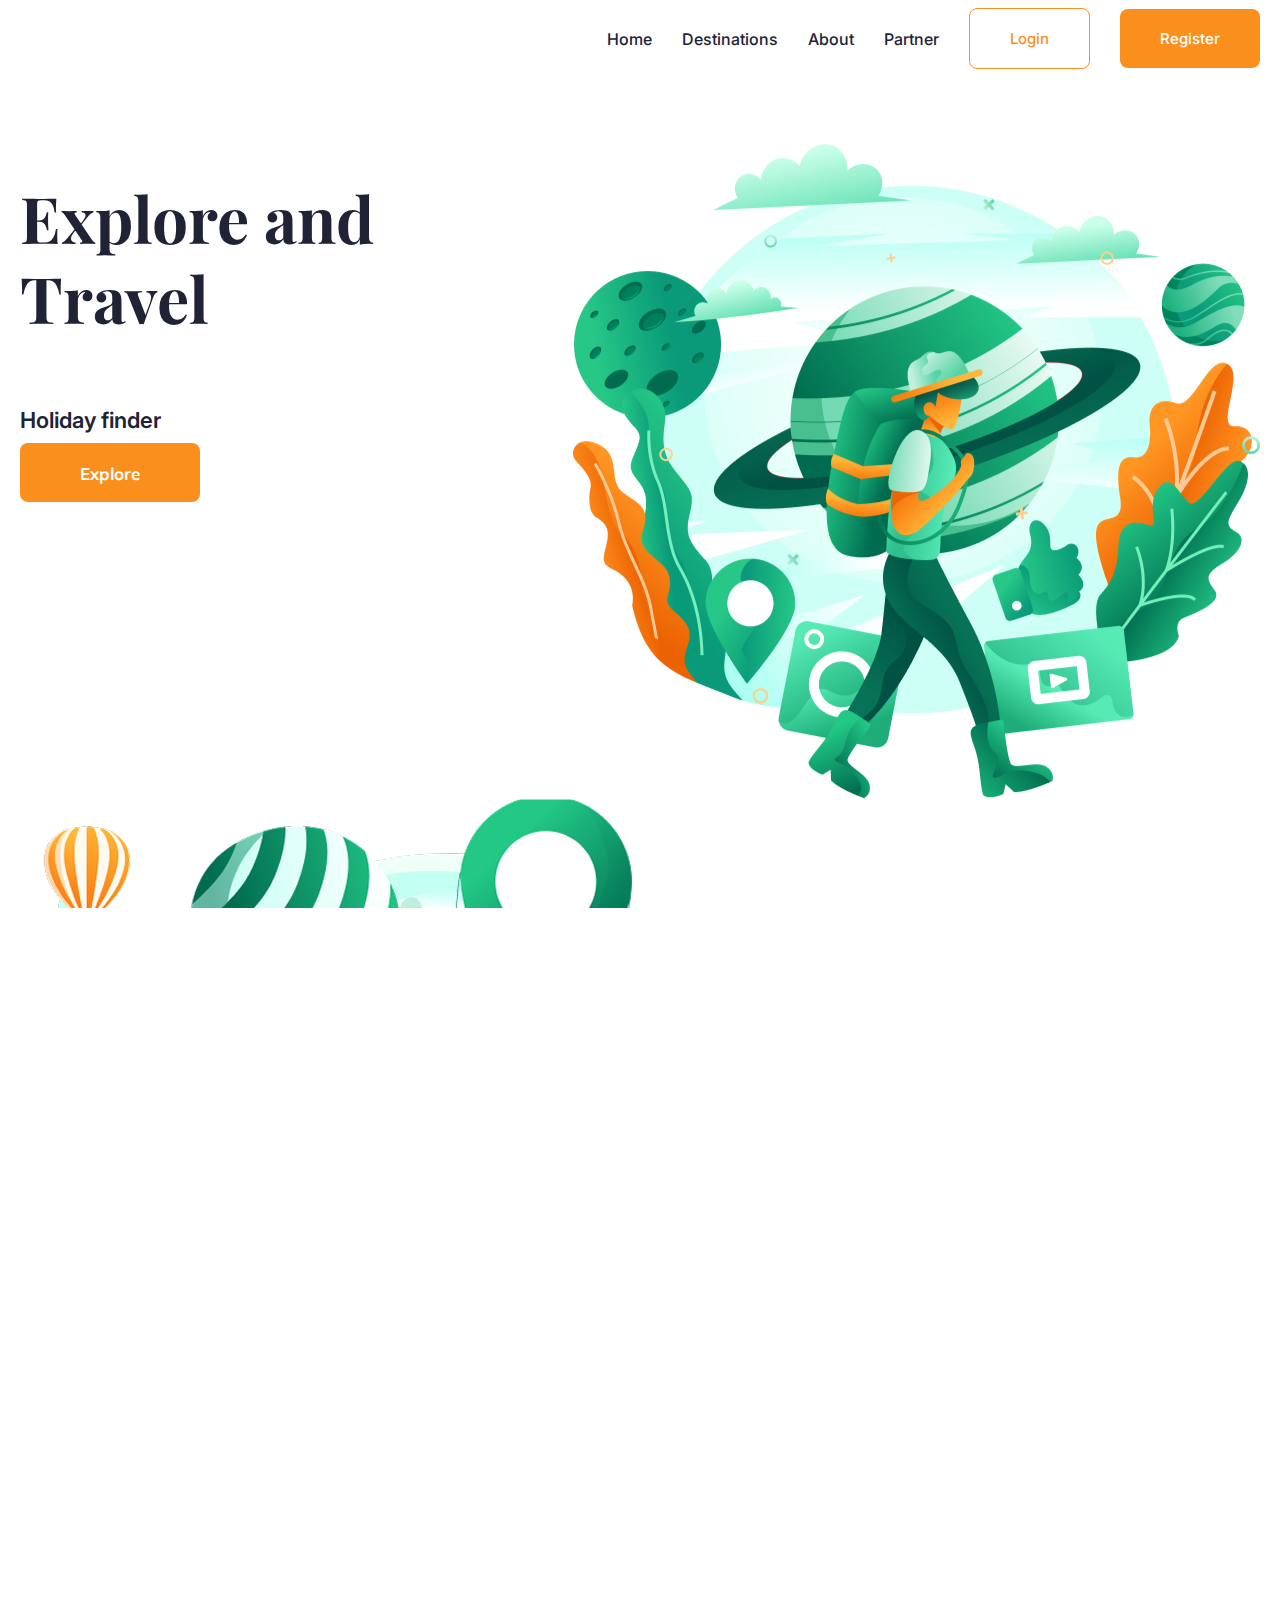
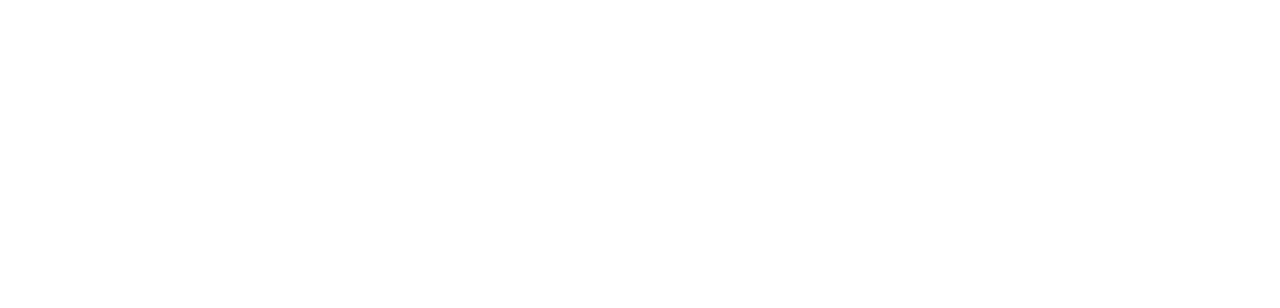
<file: index.html>
<!DOCTYPE html>
<html lang="en">

<head>
    <meta charset="UTF-8">
    <meta name="viewport" content="width=device-width, initial-scale=1.0">
    <title>Expolre and Travel</title>
    <link rel="stylesheet" href="css/main.css">
    <link rel="preconnect" href="https://fonts.googleapis.com">
    <link rel="preconnect" href="https://fonts.gstatic.com" crossorigin>
    <link
        href="https://fonts.googleapis.com/css2?family=Inter:ital,opsz,wght@0,14..32,100..900;1,14..32,100..900&display=swap"
        rel="stylesheet">
    <link rel="preconnect" href="https://fonts.googleapis.com">
    <link rel="preconnect" href="https://fonts.gstatic.com" crossorigin>
    <link href="https://fonts.googleapis.com/css2?family=Mulish:ital,wght@0,200..1000;1,200..1000&display=swap"
        rel="stylesheet">
    <link rel="preconnect" href="https://fonts.googleapis.com">
    <link rel="preconnect" href="https://fonts.gstatic.com" crossorigin>
    <link href="https://fonts.googleapis.com/css2?family=Playfair+Display:ital,wght@0,400..900;1,400..900&display=swap"
        rel="stylesheet">
</head>

<body>
    <div class="wrapper">
        <!-- шапка -->
        <header class="header">
            <div class="container">
                <nav class="nav">
                    <ul class="nav__list">
                        <li class="nav__item"><a href="#">Home</a></li>
                        <li class="nav__item"><a href="#">Destinations</a></li>
                        <li class="nav__item"><a href="#">About</a></li>
                        <li class="nav__item"><a href="#">Partner</a></li>
                        <li class="nav__item"><button class="btn-login">Login</button></li>
                        <li class="nav__item"><button class="btn btn-reg">Register</button></li>
                    </ul>
                </nav>
            </div>
        </header>

        <div class="greet">
            <div class="container">
                <div class="greet__content">
                    <div class="greet__info">
                        <div class="greet__title">Explore and
                        Travel</div>
                        <div class="greet__text">Holiday finder</div>
                        <button class="btn greet__btn">Explore</button>
                    </div>
                    <img src="img/thousand-01 1 (1).png" alt="">
                </div>
            </div>
        </div>
    </div>
    <div class="prp">
    <div class="container">
      <div class="prp__content"> 
        <img src="img/Thousand-02 1.png" alt="">     
        <div class="prp__info">
        <div class="prp__title">A new way to explore the world</div>
            <div class="prp_text">For decades travellers have reached for Lonely Planet books when looking to plan and execute their perfect
            trip, but now, they can also let Lonely Planet Experiences lead the way</div>
                <button class="btn prp__btn">Learn more</button>

            </div>
    
</div> 
 </div>
    </div>
    </div>
    <div class="sdd">
        <div class="container">
            <div class="sdd__content">
                <div class="sdd__info">
                    <div class="sdd__info-title">
                        <div class="sdd__title">Featured destinations</div>
                        <div class="sdd__text">View all</div>
                    </div>
                  <ul class="sdd__card">
                    <img src="img/sdd/Raja ampat.png" alt="1">
                    <img src="img/sdd/Fanjingshan.png" alt="">
                    <img src="img/sdd/Vevey.png" alt="">
                    <img src="img/sdd/Skadar.png" alt="">
                  </ul>
                </div>
            </div>
        </div>

    </div>
      <div class="af">
        <div class="container">
            <div class="af__contnent">
                <div class="af__info">
                    <div class="af__info-title">
                        <div class="af__title">Destinations</div>
                        <div class="af__text">Plan and book your perfect trip with
                        expert advice, travel tips destination         information from us</div>
                    </div>
                </div>
            </div>
        </div>
      </div>
</body>

</html>
</file>
<file: css/main.css>
@import url(basic.css);
@import url(header.css);
@import url(greet.css);
@import url(prp.css);
@import url(sdd.css);
</file>
